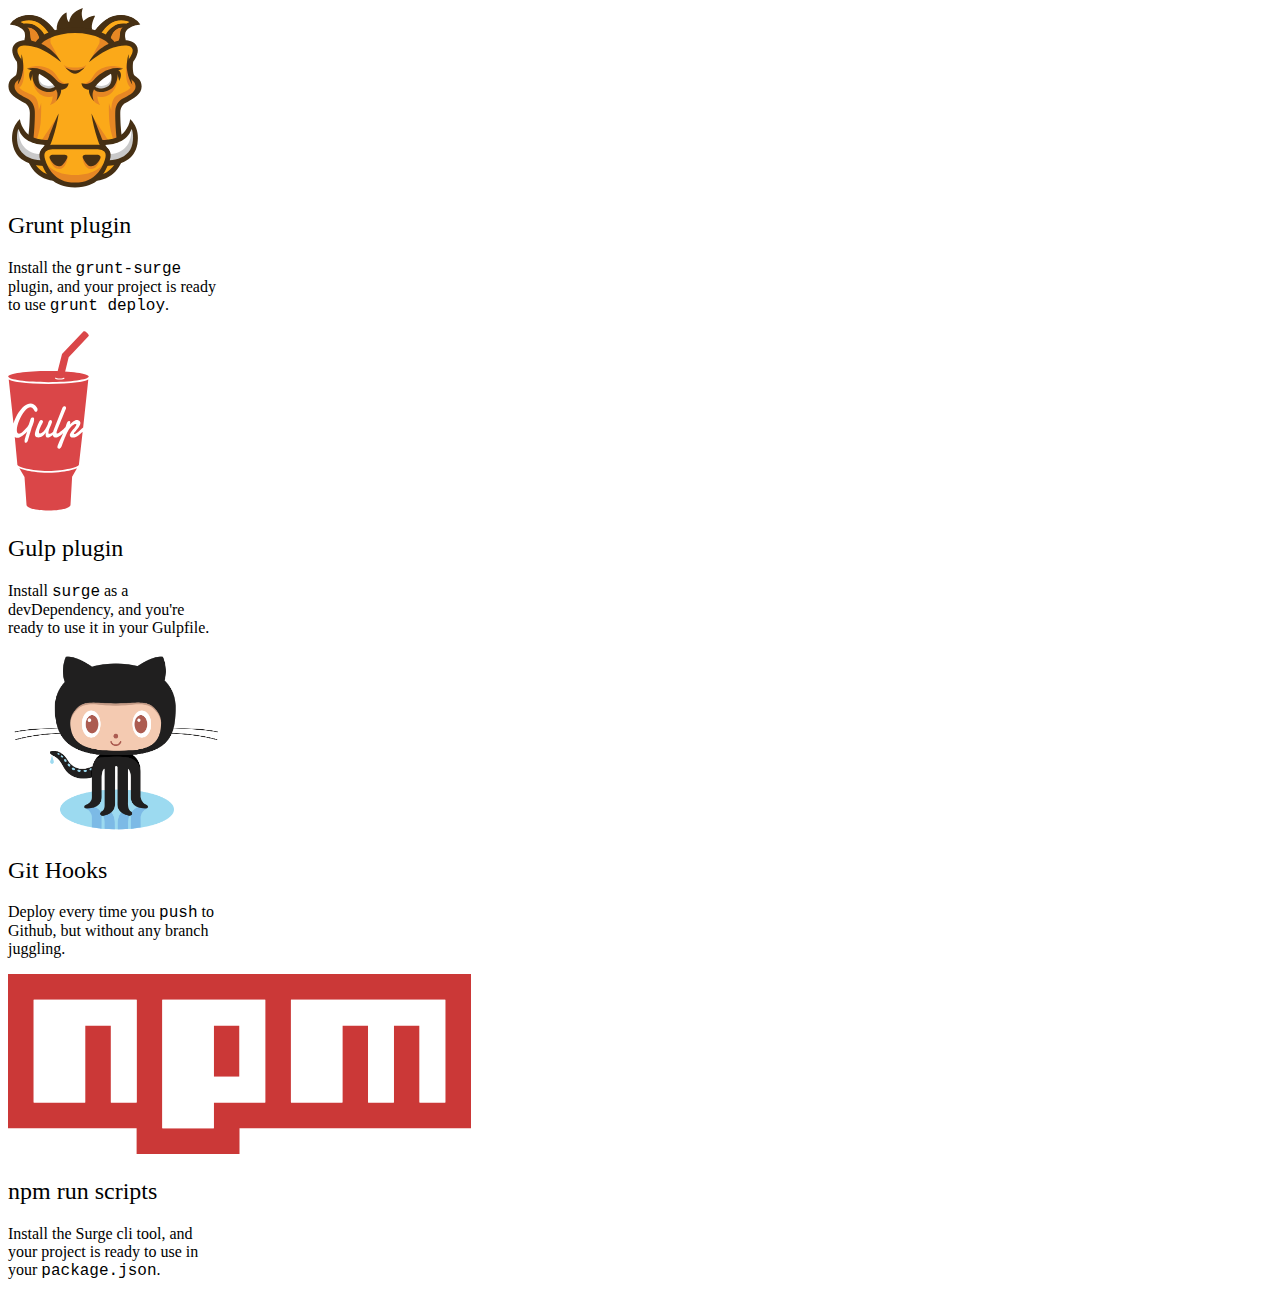
<file: Interface1/index.html>
<!DOCTYPE html>
<html lang="en">

<head>
    <meta charset="UTF-8" />
    <meta http-equiv="X-UA-Compatible" content="IE=edge">
    <meta name="viewport" content="width=device-width, initial-scale=1.0" />

    <!-- Bootstrap CSS -->
    <link rel="stylesheet" href="https://cdn.jsdelivr.net/npm/bootstrap@4.5.3/dist/css/bootstrap.min.css"
        integrity="sha384-TX8t27EcRE3e/ihU7zmQxVncDAy5uIKz4rEkgIXeMed4M0jlfIDPvg6uqKI2xXr2" crossorigin="anonymous">
    <link rel="stylesheet" href="./css/custom-style.css">
    <title>Interface 1</title>
</head>

<body>
    <div class="container-fluid pt-5">
        <div class="row d-flex justify-content-between">
            <div class="col-sm12 col-md-6 col-lg-3 d-flex justify-content-center">
                <div class="card m-2 border-0" style=" width: 18rem;">
                    <div class="text-center">
                        <img class="img-fluid p-4" src="./images/grunt-logo.svg" alt="Card image cap"
                            style="height: 20vh;">
                    </div>
                    <div class="card-body">
                        <h2 class="card-title text-success">Grunt plugin</h2>
                        <p class="card-text">Install the <code>grunt-surge</code><br> plugin, and your project is
                            ready<br> to use
                            <code>grunt
                                deploy</code>.</p>
                    </div>
                </div>
            </div>
            <div class="col-sm12 col-md-6 col-lg-3  d-flex justify-content-center">
                <div class="card m-2  border-0" style="width: 18rem;">
                    <div class="text-center">
                        <img class="img-fluid p-3" src="./images/gulp-logo.svg" alt="Card image cap"
                            style="height: 20vh;">
                    </div>
                    <div class="card-body">
                        <h2 class="card-title text-success">Gulp plugin</h2>
                        <p class="card-text">Install <code>surge</code> as a<br> devDependency, and you're<br> ready to
                            use
                            it in
                            your
                            Gulpfile.</p>
                    </div>
                </div>
            </div>
            <div class="col-sm12 col-md-6 col-lg-3  d-flex justify-content-center">
                <div class="card m-2  border-0" style="width: 18rem;">
                    <div class="text-center">
                        <img class="img-fluid p-4" src="./images/octocat-logo.png" alt="Card image cap"
                            style="height: 20vh;">
                    </div>
                    <div class="card-body">
                        <h2 class="card-title text-success">Git Hooks</h2>
                        <p class="card-text">Deploy every time you <code>push</code> to<br> Github, but without any
                            branch<br>
                            juggling.</p>
                    </div>
                </div>
            </div>
            <div class="col-sm12 col-md-6 col-lg-3  d-flex justify-content-center">
                <div class="card m-2  border-0" style="width: 18rem;">
                    <div class="text-center">
                        <img class="img-fluid p-5" src="./images/npm-logo.svg" alt="Card image cap"
                            style="height: 20vh;">
                    </div>
                    <div class="card-body">
                        <h2 class="card-title text-success">npm run scripts</h2>
                        <p class="card-text">Install the Surge cli tool, and<br> your project is ready to use in<br>
                            your <code>package.json</code>.</p>
                    </div>
                </div>
            </div>
        </div>
    </div>
    <!-- Optional JavaScript -->
    <!-- jQuery and JS bundle w/ Popper.js -->
    <script src="https://code.jquery.com/jquery-3.5.1.slim.min.js"
        integrity="sha384-DfXdz2htPH0lsSSs5nCTpuj/zy4C+OGpamoFVy38MVBnE+IbbVYUew+OrCXaRkfj"
        crossorigin="anonymous"></script>
    <script src="https://cdn.jsdelivr.net/npm/bootstrap@4.5.3/dist/js/bootstrap.bundle.min.js"
        integrity="sha384-ho+j7jyWK8fNQe+A12Hb8AhRq26LrZ/JpcUGGOn+Y7RsweNrtN/tE3MoK7ZeZDyx"
        crossorigin="anonymous"></script>
</body>

</html>
</file>
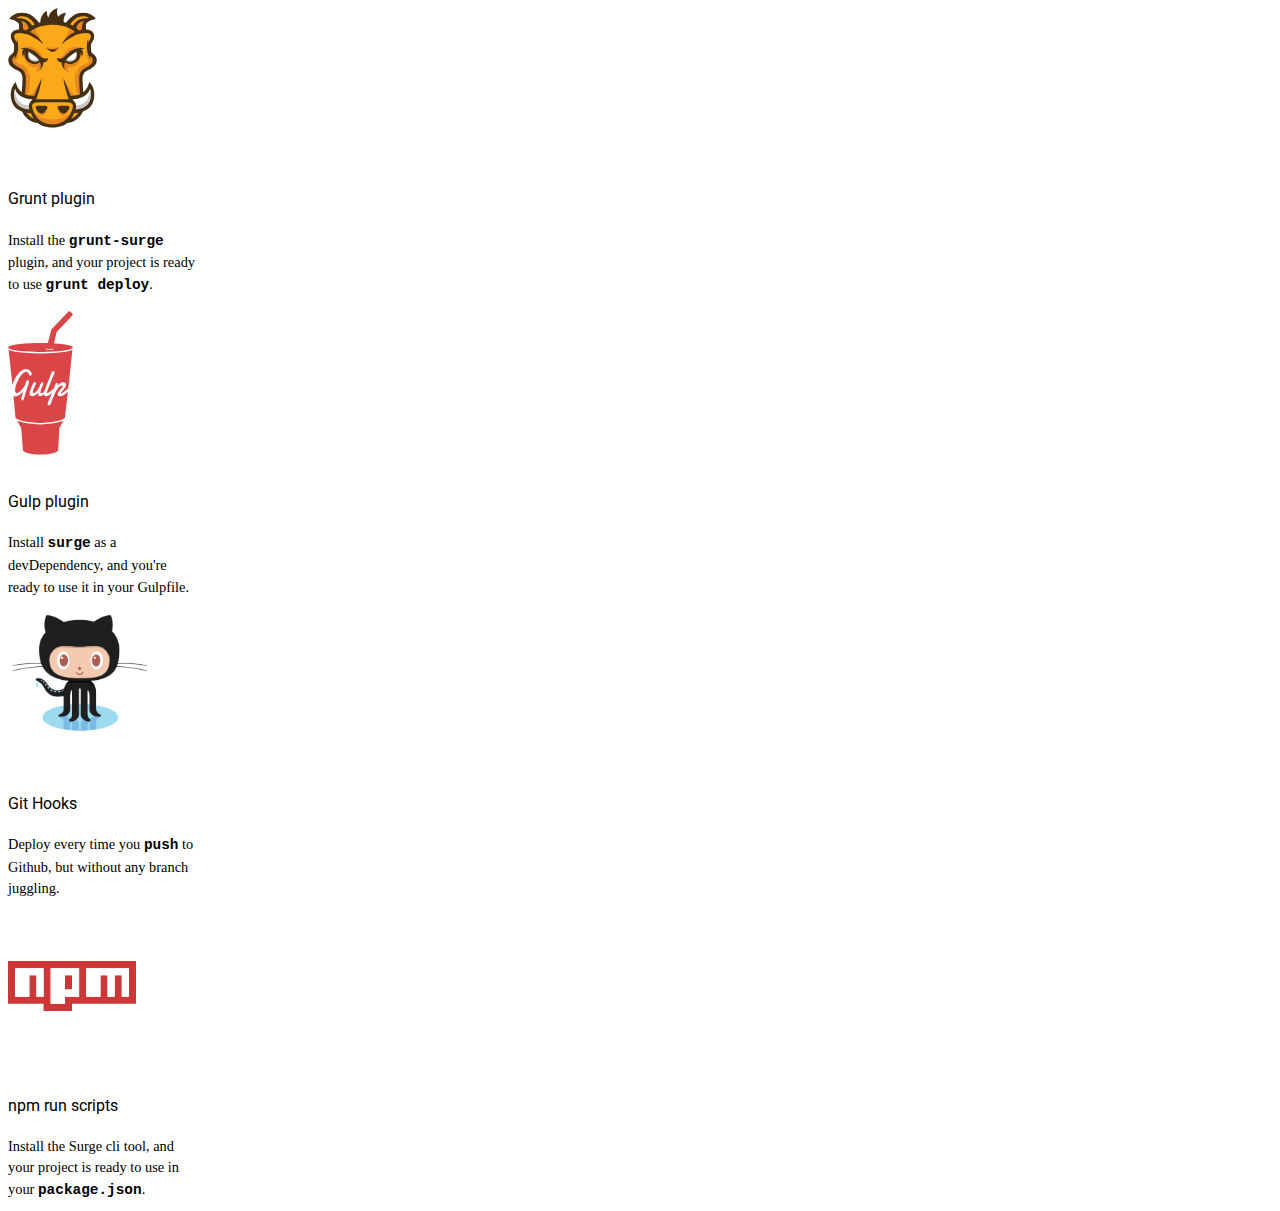
<file: interface1/index.html>
<!DOCTYPE html>
<html lang="en">

<head>
    <meta charset="UTF-8" />
    <meta http-equiv="X-UA-Compatible" content="IE=edge">
    <meta name="viewport" content="width=device-width, initial-scale=1.0" />

    <!-- Bootstrap CSS -->
    <link rel="stylesheet" href="https://cdn.jsdelivr.net/npm/bootstrap@4.5.3/dist/css/bootstrap.min.css"
        integrity="sha384-TX8t27EcRE3e/ihU7zmQxVncDAy5uIKz4rEkgIXeMed4M0jlfIDPvg6uqKI2xXr2" crossorigin="anonymous">
    <link rel="stylesheet" href="./css/custom-style.css">

    <!-- Google Fonts -->
    <link href="https://fonts.googleapis.com/css?family=Roboto" rel="stylesheet">

    <title>Interface 1</title>
</head>

<body>
    <div class="container-fluid pt-5">
        <div class="row d-flex justify-content-between">
            <div class="col-sm12 col-md-6 col-lg-3 d-flex justify-content-center">
                <div class="card border-0 mx-n5" style="width: 16rem;">
                    <div class="card-body m-auto" style="height: 10rem;">
                        <img class="img-fluid" src="./images/grunt-logo.svg" alt="Card image cap"
                            style="height: 7.5rem;">
                    </div>
                    <div class="card-body">
                        <h4 class="card-title text-success">Grunt plugin</h4>
                        <p class="card-text">Install the <code>grunt-surge</code><br> plugin,
                            and your
                            project is
                            ready<br> to use
                            <code>grunt
                                deploy</code>.</p>
                    </div>
                </div>
            </div>
            <div class="col-sm12 col-md-6 col-lg-3  d-flex justify-content-center">
                <div class="card border-0 mx-n5" style="width: 16rem;">
                    <div class="card-body m-auto" style="height: 10rem;">
                        <img class="img-fluid mt-n2" src="./images/gulp-logo.svg" alt="Card image cap"
                            style="height: 9rem;">
                    </div>
                    <div class="card-body">
                        <h4 class="card-title text-success">Gulp plugin</h4>
                        <p class="card-text">Install <code>surge</code> as a<br> devDependency, and
                            you're<br> ready to
                            use
                            it in
                            your
                            Gulpfile.</p>
                    </div>
                </div>
            </div>
            <div class="col-sm12 col-md-6 col-lg-3  d-flex justify-content-center">
                <div class="card border-0 mx-n5" style="width: 16rem;">
                    <div class="card-body m-auto" style="height: 10rem;">
                        <img class="img-fluid" src="./images/octocat-logo.png" alt="Card image cap"
                            style="height: 7.5rem;">
                    </div>
                    <div class="card-body">
                        <h4 class="card-title text-success">Git Hooks</h4>
                        <p class="card-text">Deploy every time you <code>push</code> to<br> Github, but
                            without any
                            branch<br>
                            juggling.</p>
                    </div>
                </div>
            </div>
            <div class="col-sm12 col-md-6 col-lg-3  d-flex justify-content-center">
                <div class="card border-0 mx-n5" style="width: 16rem;">
                    <div class="card-body m-auto" style="height: 10rem;">
                        <img class="img-fluid  mt-n2" src="./images/npm-logo.svg" alt="Card image cap"
                            style="height: 9rem; width: 8rem;">
                    </div>
                    <div class="card-body">
                        <h4 class="card-title text-success">npm run scripts</h4>
                        <p class="card-text">Install the Surge cli tool, and<br> your project is ready to
                            use in<br>
                            your <code>package.json</code>.</p>
                    </div>
                </div>
            </div>
        </div>
    </div>
    <!-- Optional JavaScript -->
    <!-- jQuery and JS bundle w/ Popper.js -->
    <script src="https://code.jquery.com/jquery-3.5.1.slim.min.js"
        integrity="sha384-DfXdz2htPH0lsSSs5nCTpuj/zy4C+OGpamoFVy38MVBnE+IbbVYUew+OrCXaRkfj"
        crossorigin="anonymous"></script>
    <script src="https://cdn.jsdelivr.net/npm/bootstrap@4.5.3/dist/js/bootstrap.bundle.min.js"
        integrity="sha384-ho+j7jyWK8fNQe+A12Hb8AhRq26LrZ/JpcUGGOn+Y7RsweNrtN/tE3MoK7ZeZDyx"
        crossorigin="anonymous"></script>
</body>

</html>
</file>
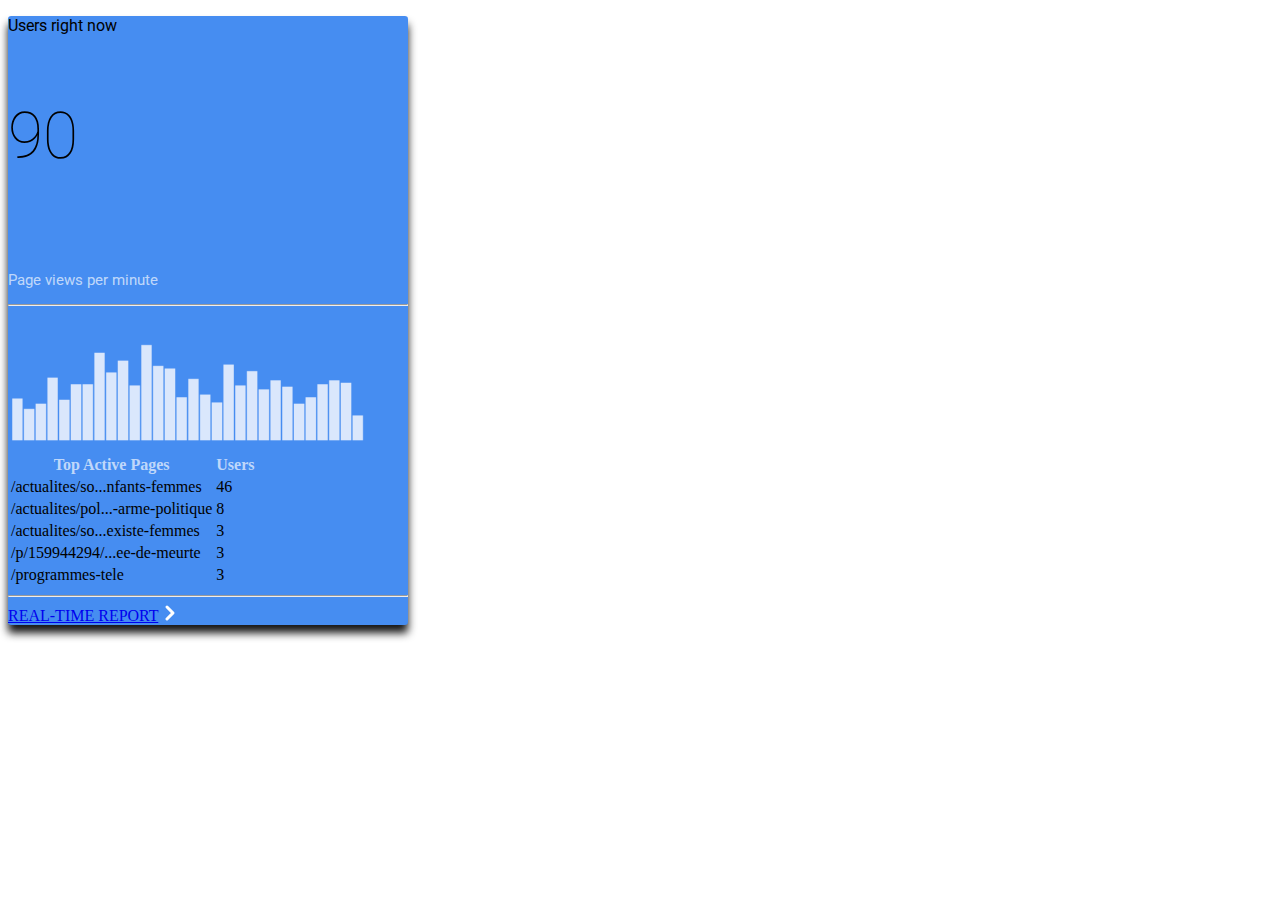
<file: Interface2/index.html>
<!DOCTYPE html>
<html lang="en">

<head>
    <meta charset="UTF-8" />
    <meta http-equiv="X-UA-Compatible" content="IE=edge">
    <meta name="viewport" content="width=device-width, initial-scale=1.0" />

    <!-- Bootstrap CSS -->
    <link rel="stylesheet" href="https://cdn.jsdelivr.net/npm/bootstrap@4.5.3/dist/css/bootstrap.min.css"
        integrity="sha384-TX8t27EcRE3e/ihU7zmQxVncDAy5uIKz4rEkgIXeMed4M0jlfIDPvg6uqKI2xXr2" crossorigin="anonymous">

    <link rel="stylesheet" href="./css/custom-style.css">

    <!-- Google Fonts -->
    <link href="https://fonts.googleapis.com/css?family=Roboto" rel="stylesheet">
    <title>Interface 2</title>
</head>

<body>
    <div class="container-fluid m-3">
        <div class="row d-flex justify-content-center">
            <div class="col-sm12 col-md-6 col-lg-3">
                <div class="custom-blue-chart-card card border-0 shadow" style="width: 25rem;">
                    <div class="card-body">
                        <p class="card-text text-white">Users right now</p>
                        <p class="custom-user-count card-text text-white my-n2">90</p>
                        <br>
                        <p class="custom-page-views-text card-text text-white mb-n3">Page views per minute</p>
                        <hr class="custom-bg-transparent-white" />
                        <img src="./images/chart.png" class="img-fluid mt-n2 mb-n4" alt="Responsive image">
                    </div>
                    <div class="card-body">
                        <table class="table custom-table-border text-white table-sm">
                            <tbody>
                                <tr>
                                    <th class="custom-table-header custom-text-semi-white" scope="col">Top Active Pages
                                    </th>
                                    <th class="custom-table-header custom-text-semi-white text-right" scope="col">Users
                                    </th>
                                </tr>
                                <tr>
                                    <td class="pt-2">/actualites/so...nfants-femmes</td>
                                    <td class="text-right pt-2">46</td>
                                </tr>
                                <tr>
                                    <td class="pt-2">/actualites/pol...-arme-politique</td>
                                    <td class="text-right pt-2">8</td>
                                </tr>
                                <tr>
                                    <td class="pt-2">/actualites/so...existe-femmes</td>
                                    <td class="text-right pt-2">3</td>
                                </tr>
                                <tr>
                                    <td class="pt-2">/p/159944294/...ee-de-meurte</td>
                                    <td class="text-right pt-2">3</td>
                                </tr>
                                <tr>
                                    <td class="pt-2">/programmes-tele</td>
                                    <td class="text-right pt-2">3</td>
                                </tr>
                            </tbody>
                        </table>
                    </div>
                    <hr class="custom-bg-transparent-white mt-n2" />
                    <div class="card-body my-n3">
                        <div class="d-flex justify-content-end">
                            <a href="#" class="card-link text-white mx-3 mt-n2 pb-2">REAL-TIME REPORT</a>
                            <svg width="1em" height="1em" viewBox="0 0 16 16" class="bi bi-chevron-right mt-n1"
                                fill="white" xmlns="http://www.w3.org/2000/svg">
                                <path fill-rule="evenodd" stroke="white" stroke-width="2"
                                    d="M4.646 1.646a.5.5 0 0 1 .708 0l6 6a.5.5 0 0 1 0 .708l-6 6a.5.5 0 0 1-.708-.708L10.293 8 4.646 2.354a.5.5 0 0 1 0-.708z" />
                            </svg>
                        </div>

                    </div>
                </div>
            </div>
        </div>
    </div>
    <!-- Optional JavaScript -->
    <!-- jQuery and JS bundle w/ Popper.js -->
    <script src="https://code.jquery.com/jquery-3.5.1.slim.min.js"
        integrity="sha384-DfXdz2htPH0lsSSs5nCTpuj/zy4C+OGpamoFVy38MVBnE+IbbVYUew+OrCXaRkfj"
        crossorigin="anonymous"></script>
    <script src="https://cdn.jsdelivr.net/npm/bootstrap@4.5.3/dist/js/bootstrap.bundle.min.js"
        integrity="sha384-ho+j7jyWK8fNQe+A12Hb8AhRq26LrZ/JpcUGGOn+Y7RsweNrtN/tE3MoK7ZeZDyx"
        crossorigin="anonymous"></script>
</body>

</html>
</file>
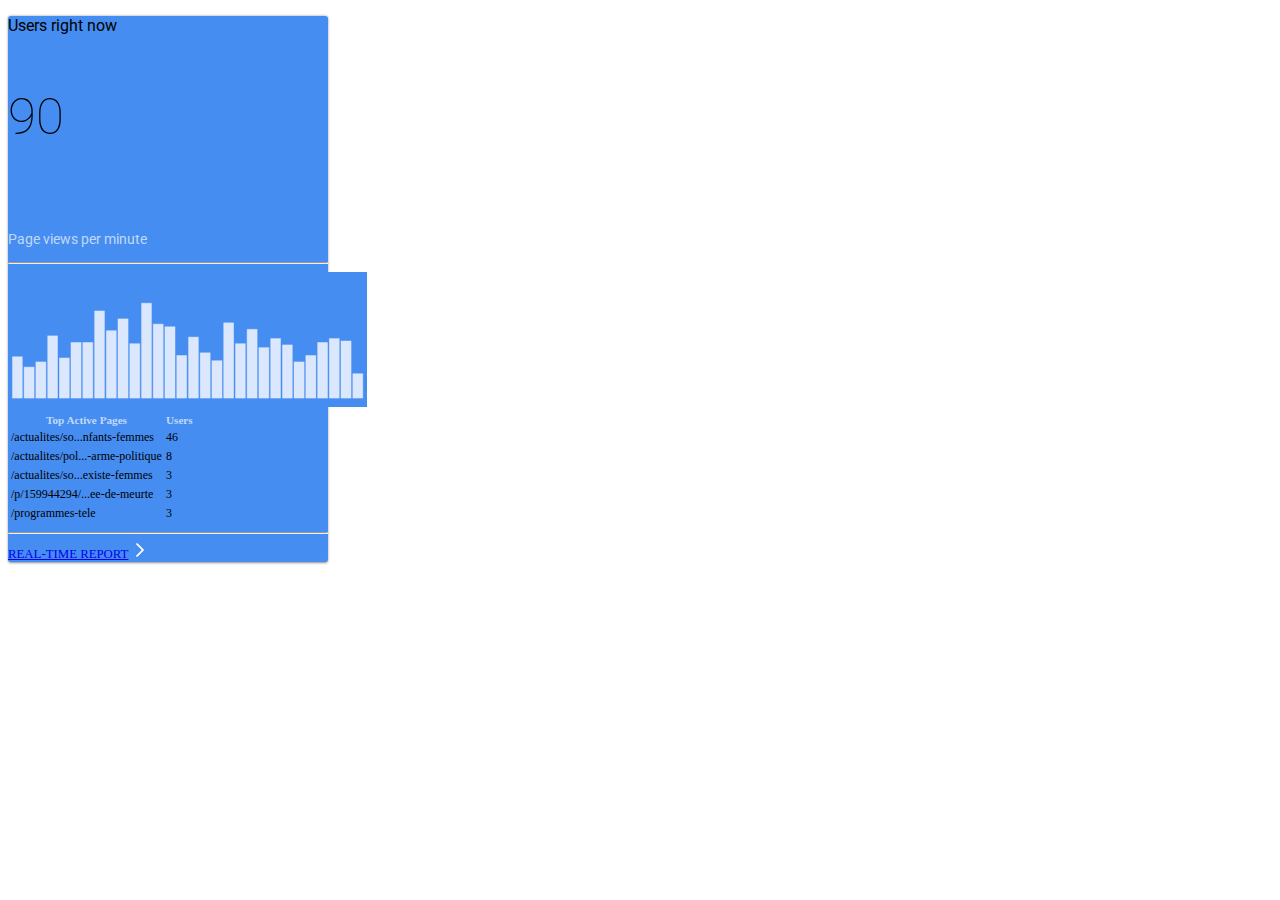
<file: interface2/index.html>
<!DOCTYPE html>
<html lang="en">

<head>
    <meta charset="UTF-8" />
    <meta http-equiv="X-UA-Compatible" content="IE=edge">
    <meta name="viewport" content="width=device-width, initial-scale=1.0" />

    <!-- Bootstrap CSS -->
    <link rel="stylesheet" href="https://cdn.jsdelivr.net/npm/bootstrap@4.5.3/dist/css/bootstrap.min.css"
        integrity="sha384-TX8t27EcRE3e/ihU7zmQxVncDAy5uIKz4rEkgIXeMed4M0jlfIDPvg6uqKI2xXr2" crossorigin="anonymous">

    <link rel="stylesheet" href="./css/custom-style.css">

    <!-- Google Fonts -->
    <link href="https://fonts.googleapis.com/css?family=Roboto" rel="stylesheet">
    <title>Interface 2</title>
</head>

<body>
    <div class="container-fluid my-3 d-flex justify-content-center">
        <div class="row">
            <div class="col">
                <div class="custom-blue-chart-card card border-0" style="width: 20rem;">
                    <div class="card-body px-4">
                        <p class="card-text text-white mt-n1">Users right now</p>
                        <p class="custom-user-count font-weight-light card-text text-white my-n3">90</p>
                        <br>
                        <p class="custom-page-views-text card-text text-white mt-1 mb-n3">Page views per minute</p>
                        <hr class="custom-bg-transparent-white" />
                        <img src="./images/chart.png" class="img-fluid mt-n3 mb-n4" alt="Responsive image">
                    </div>
                    <div class="card-body px-4 mb-n1">
                        <table class="table custom-table-border text-white table-sm">
                            <tbody>
                                <tr>
                                    <th class="custom-table-header custom-text-semi-white" scope="col">Top Active Pages
                                    </th>
                                    <th class="custom-table-header custom-text-semi-white text-right" scope="col">Users
                                    </th>
                                </tr>
                                <tr>
                                    <td>/actualites/so...nfants-femmes</td>
                                    <td class="text-right">46</td>
                                </tr>
                                <tr>
                                    <td>/actualites/pol...-arme-politique</td>
                                    <td class="text-right">8</td>
                                </tr>
                                <tr>
                                    <td>/actualites/so...existe-femmes</td>
                                    <td class="text-right">3</td>
                                </tr>
                                <tr>
                                    <td>/p/159944294/...ee-de-meurte</td>
                                    <td class="text-right">3</td>
                                </tr>
                                <tr>
                                    <td>/programmes-tele</td>
                                    <td class="text-right">3</td>
                                </tr>
                            </tbody>
                        </table>
                    </div>
                    <hr class="custom-bg-transparent-white mt-n2" />
                    <div class="card-body mt-n3 mb-n4">
                        <div class="d-flex justify-content-end">
                            <a href="#"
                                class="custom-realtime-report card-link font-weight-bold text-white mr-3 mt-n3">REAL-TIME
                                REPORT</a>
                            <svg width="1em" height="1em" viewBox="0 0 16 16" class="bi bi-chevron-right mt-n2 mb-3"
                                fill="white" xmlns="http://www.w3.org/2000/svg">
                                <path fill-rule="evenodd" stroke="white" stroke-width="1"
                                    d="M4.646 1.646a.5.5 0 0 1 .708 0l6 6a.5.5 0 0 1 0 .708l-6 6a.5.5 0 0 1-.708-.708L10.293 8 4.646 2.354a.5.5 0 0 1 0-.708z" />
                            </svg>
                        </div>

                    </div>
                </div>
            </div>
        </div>
    </div>
    <!-- Optional JavaScript -->
    <!-- jQuery and JS bundle w/ Popper.js -->
    <script src="https://code.jquery.com/jquery-3.5.1.slim.min.js"
        integrity="sha384-DfXdz2htPH0lsSSs5nCTpuj/zy4C+OGpamoFVy38MVBnE+IbbVYUew+OrCXaRkfj"
        crossorigin="anonymous"></script>
    <script src="https://cdn.jsdelivr.net/npm/bootstrap@4.5.3/dist/js/bootstrap.bundle.min.js"
        integrity="sha384-ho+j7jyWK8fNQe+A12Hb8AhRq26LrZ/JpcUGGOn+Y7RsweNrtN/tE3MoK7ZeZDyx"
        crossorigin="anonymous"></script>
</body>

</html>
</file>
<file: Interface1/css/custom-style.css>
code {
  font-family: 'fira-mono', 'PT Sans Mono', 'Monaco', 'Iconsolas',
    'Droid Sans Mono', monospace;
  font-size: inherit;
  color: inherit;
  font-weight: 500;
}

.card-title {
  font-weight: 100;
}
</file>
<file: interface1/css/custom-style.css>
code {
  font-family: 'fira-mono', 'PT Sans Mono', 'Monaco', 'Iconsolas',
    'Droid Sans Mono', monospace;
  font-size: inherit;
  color: inherit;
  font-weight: 600;
}

.card-title {
  font-weight: 400;
  font-family: 'Roboto', sans-serif;
}

.card-text {
  line-height: 1.5;
  font-size: 0.9rem;
}
</file>
<file: Interface2/css/custom-style.css>
:root {
  --text-white-semi-transparent: #ffffffab;
  --bg-white-semi-transparent: #ffffff60;
}

/*Differentiating between bootstrap css and my rules with custom prefix*/
/*Set font to Roboto*/
h1,
h2,
h3,
h4,
h5,
h6,
p,
.custom-user-count {
  font-family: 'Roboto', sans-serif;
}

.custom-blue-chart-card {
  background-color: #468df1;
  border-radius: 0.2rem;
  box-shadow: 0 0.5rem 0.5rem #000000ea;
}
.custom-page-views-text {
  font-size: 0.95em;
  color: var(--text-white-semi-transparent) !important;
}

.custom-user-count {
  font-size: 4em;
  font-weight: lighter !important;
}

.custom-bg-transparent-white {
  background-color: var(--bg-white-semi-transparent) !important;
}

.custom-table-header {
  border-top: none !important;
}

td {
  border-color: var(--bg-white-semi-transparent) !important;
}
.custom-text-semi-white {
  color: var(--text-white-semi-transparent) !important;
}
</file>
<file: interface2/css/custom-style.css>
:root {
  --text-white-semi-transparent: #ffffffab;
  --bg-white-semi-transparent: #ffffff60;
}

/*Differentiating between bootstrap css and my rules with custom prefix*/
/*Set font to Roboto*/
h1,
h2,
h3,
h4,
h5,
h6,
p,
.custom-user-count {
  font-family: 'Roboto', sans-serif;
}

.custom-blue-chart-card {
  background-color: #468df1;
  border-radius: 0.2rem;
  box-shadow: 0rem 0.05rem 0.15rem #00000073;
}
.custom-page-views-text {
  font-size: 0.9rem;
  color: var(--text-white-semi-transparent) !important;
}

.custom-user-count {
  font-size: 3.2rem;
  font-weight: lighter !important;
}

.custom-bg-transparent-white {
  background-color: var(--bg-white-semi-transparent) !important;
}

.custom-table-header {
  border-top: none !important;
}

th {
  font-size: 0.7rem;
}

td {
  border-color: var(--bg-white-semi-transparent) !important;
  font-size: 0.75rem;
}
.custom-text-semi-white {
  color: var(--text-white-semi-transparent) !important;
}

.custom-realtime-report {
  margin-top: -0.7rem !important;
  font-size: 0.8rem;
}
</file>
